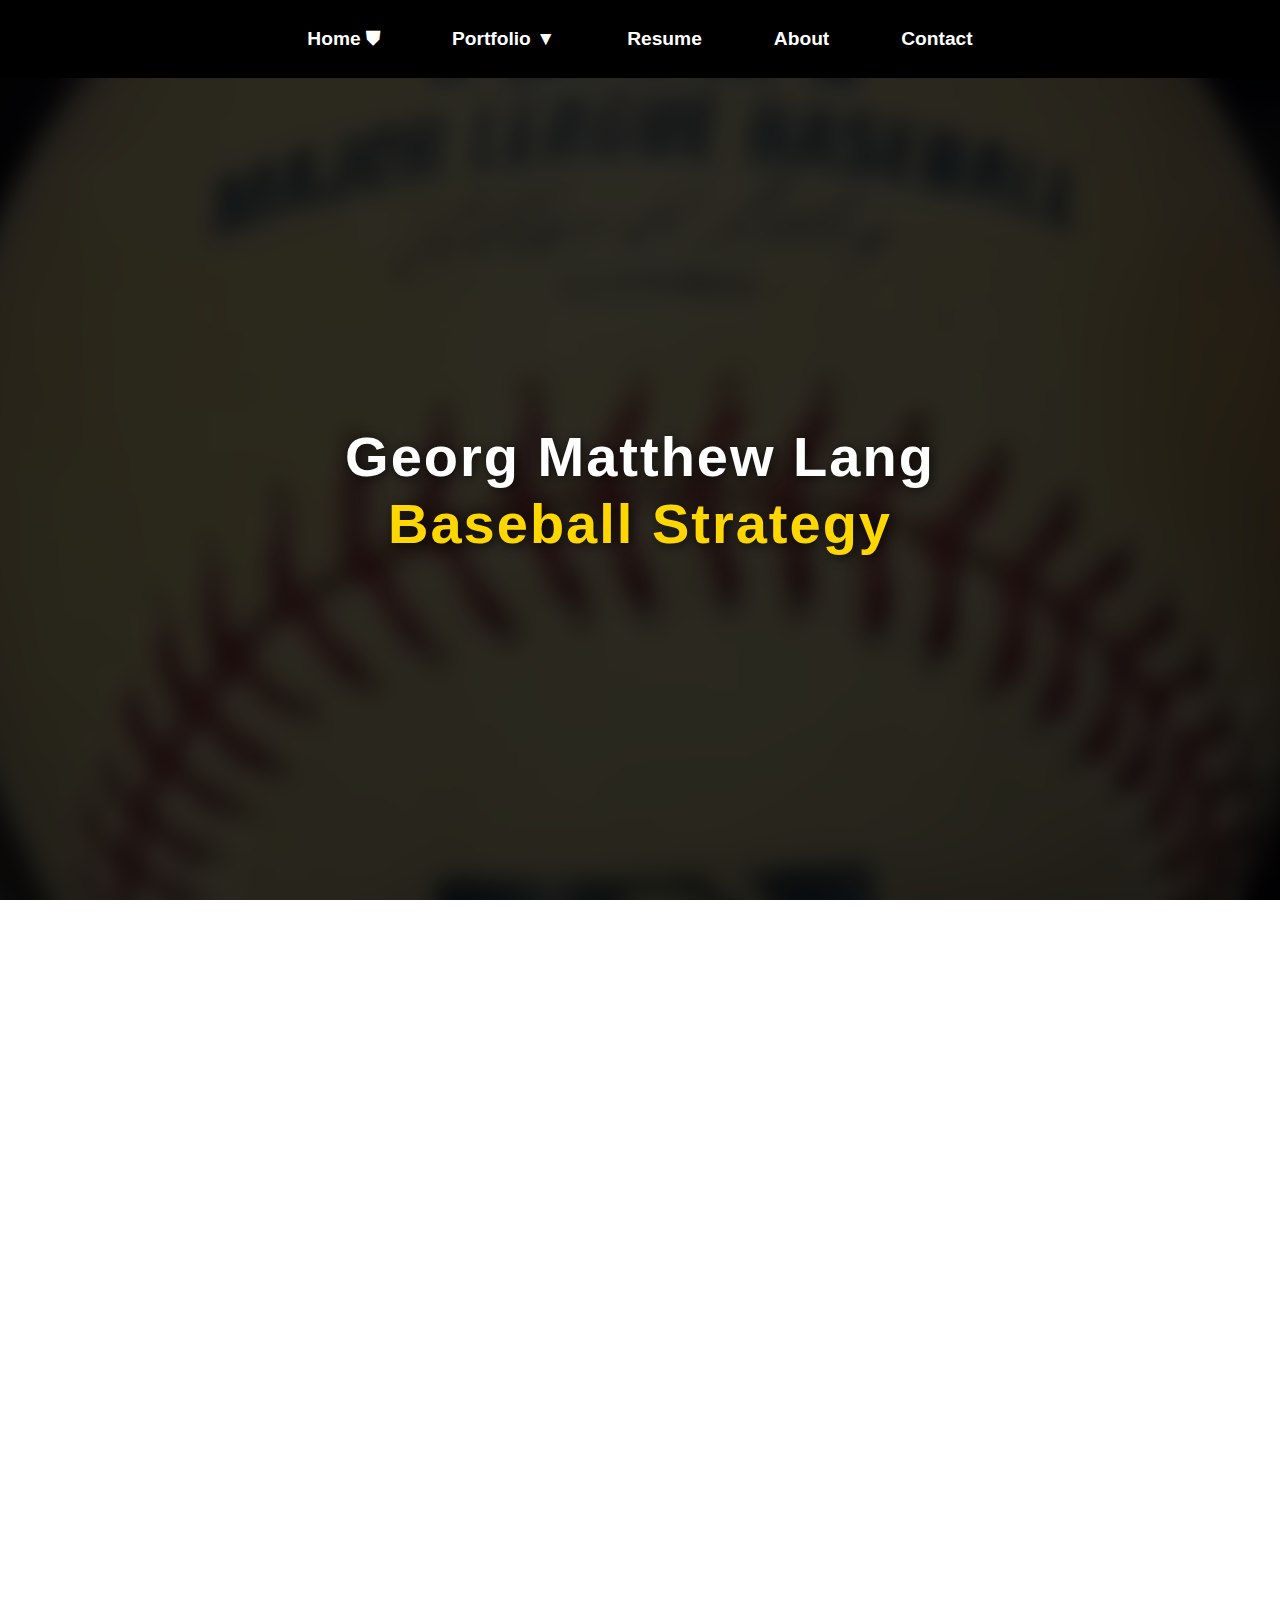
<file: index.html>
<!DOCTYPE html>
<html lang="en">

<head>
<meta charset="UTF-8">
<title>GMLang - Home</title>
<link rel="stylesheet" href="./styles/styles.css">
</head>

<body>

<!-- Background Video -->
<div class="video-container">
  <video autoplay muted loop playsinline>
    <source src="./media/spinning-ball.mp4" type="video/mp4">
  </video>
</div>

<div class="overlay"></div>

<!-- Navbar -->
<div class="navbar">
  <li><a href="/">Home ⛊</a></li>

  <!-- Portfolio Dropdown -->
  <div class="dropdown">
    <span class="dropdown-btn">Portfolio ▼</span>
    <div class="dropdown-content">
      <a href="#portfolio1">Option 1</a>
      <a href="#portfolio2">Option 2</a>
      <a href="#portfolio3">Option 3</a>
      <a href="#portfolio4">Option 4</a>
      <a href="#portfolio5">Option 5</a>
      <a href="#portfolio6">Option 6</a>
    </div>
  </div>

  <li><a href="/pages/resume">Resume</a></li>
  <a href="/pages/about">About</a>
  <a href="/pages/contact">Contact</a>
</div>

<!-- Main Content -->
<div class="content" id="top">
  <h1>Georg Matthew Lang<br><span>Baseball Strategy</span></h1>
</div>

<!-- Sections -->

<section id="portfolio1">Portfolio Option 1</section>
<section id="portfolio2">Portfolio Option 2</section>
<section id="portfolio3">Portfolio Option 3</section>
<section id="portfolio4">Portfolio Option 4</section>
<section id="portfolio5">Portfolio Option 5</section>
<section id="portfolio6">Portfolio Option 6</section>

<section id="resume">Resume Section</section>
<section id="about">About Me Section</section>
<section id="contact">Contact Section</section>

</body>
</html>
</file>
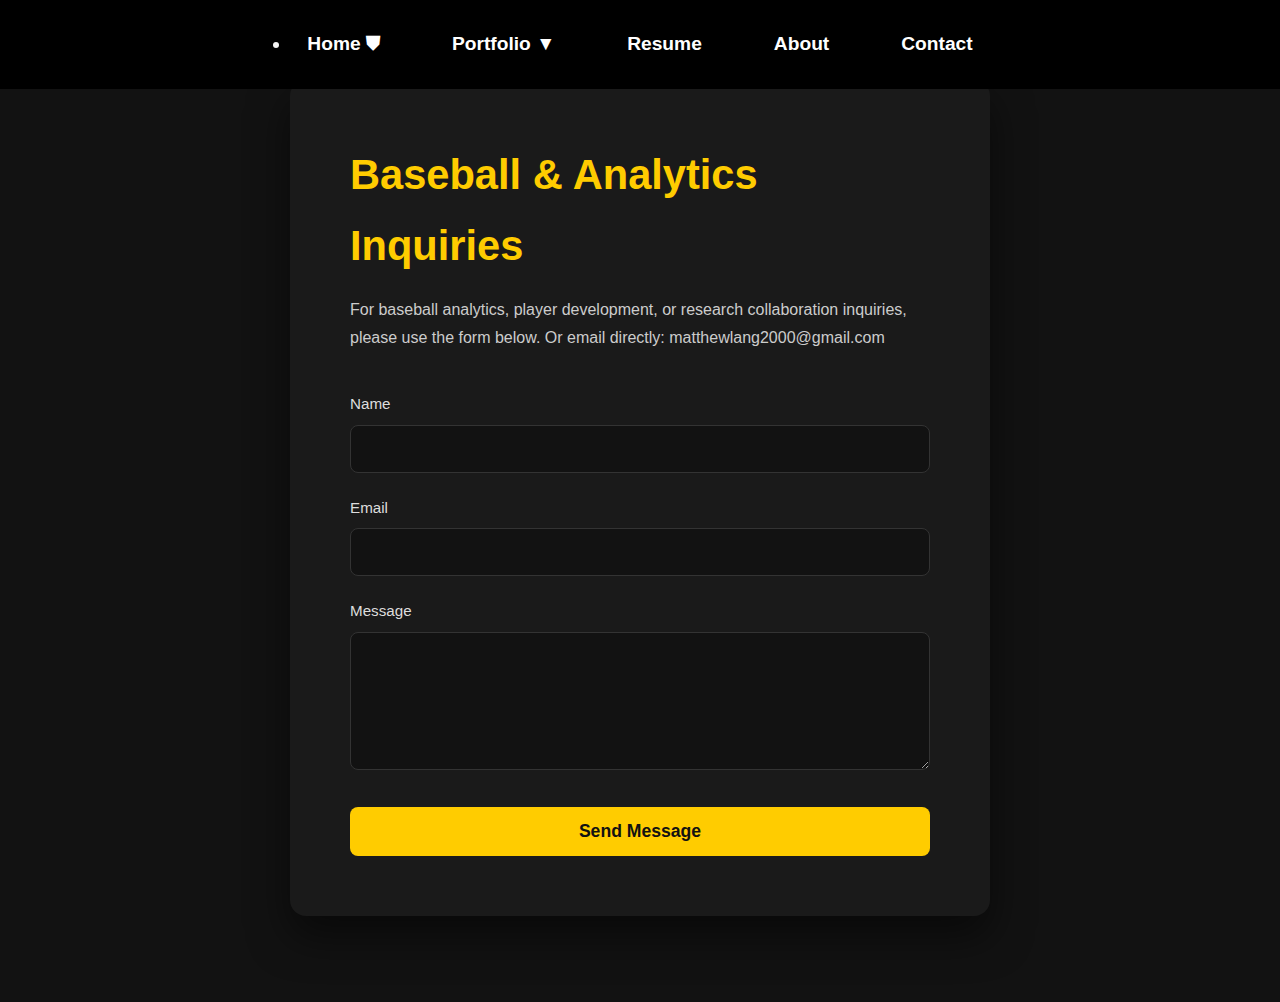
<file: contact.html>
<!DOCTYPE html>
<html lang="en">

<head>
<meta charset="UTF-8">
<title>GMLang - Contact</title>
<meta name="viewport" content="width=device-width, initial-scale=1.0">
<link rel="stylesheet" href="/styles/nav.css">
<link rel="stylesheet" href="/styles/contact.css">
</head>

<body>

<!-- Navbar -->
<div class="navbar">
  <li><a href="../">Home ⛊</a></li>

  <!-- Portfolio Dropdown -->
  <div class="dropdown">
    <span class="dropdown-btn">Portfolio ▼</span>
    <div class="dropdown-content">
      <a href="#portfolio1">Option 1</a>
      <a href="#portfolio2">Option 2</a>
      <a href="#portfolio3">Option 3</a>
      <a href="#portfolio4">Option 4</a>
      <a href="#portfolio5">Option 5</a>
      <a href="#portfolio6">Option 6</a>
    </div>
  </div>

  <a href="/resume">Resume</a>
  <a href="/about">About</a>
  <a href="/contact">Contact</a>
</div>

<!-- Main Content -->
 <main class="contact-page">
    <section class="contact-container">
      <h1>Baseball & Analytics Inquiries</h1>
      <p>
        For baseball analytics, player development, or research collaboration inquiries,
        please use the form below. Or email directly: matthewlang2000@gmail.com
      </p>

    <form id="contact-form" action="https://api.web3forms.com/submit" method="POST">
      <input type="hidden" name="access_key" value="cd935210-4738-4802-86e7-e69ce13bd526">

      <label>
        Name
        <input type="text" name="name" required>
      </label>

      <label>
        Email
        <input type="email" name="email" required>
      </label>

      <label>
        Message
        <textarea name="message" rows="6" required></textarea>
      </label>

      <button type="submit">Send Message</button>
    </form>

    <div id="form-success" class="form-success">
      <h3>Message Sent</h3>
      <p>
        Thanks for reaching out. I’ll get back to you as soon as possible.
      </p>
    </div>


    </section>
  </main>


  <script>
  const form = document.getElementById('contact-form');
  const successMessage = document.getElementById('form-success');

  form.addEventListener('submit', async function (e) {
    e.preventDefault();

    const formData = new FormData(form);

    const response = await fetch(form.action, {
      method: 'POST',
      body: formData
    });

    if (response.ok) {
      form.style.display = 'none';
      successMessage.style.display = 'block';
    } else {
      alert('Something went wrong. Please try again later.');
    }
  });
</script>


</body>
</html>
</file>
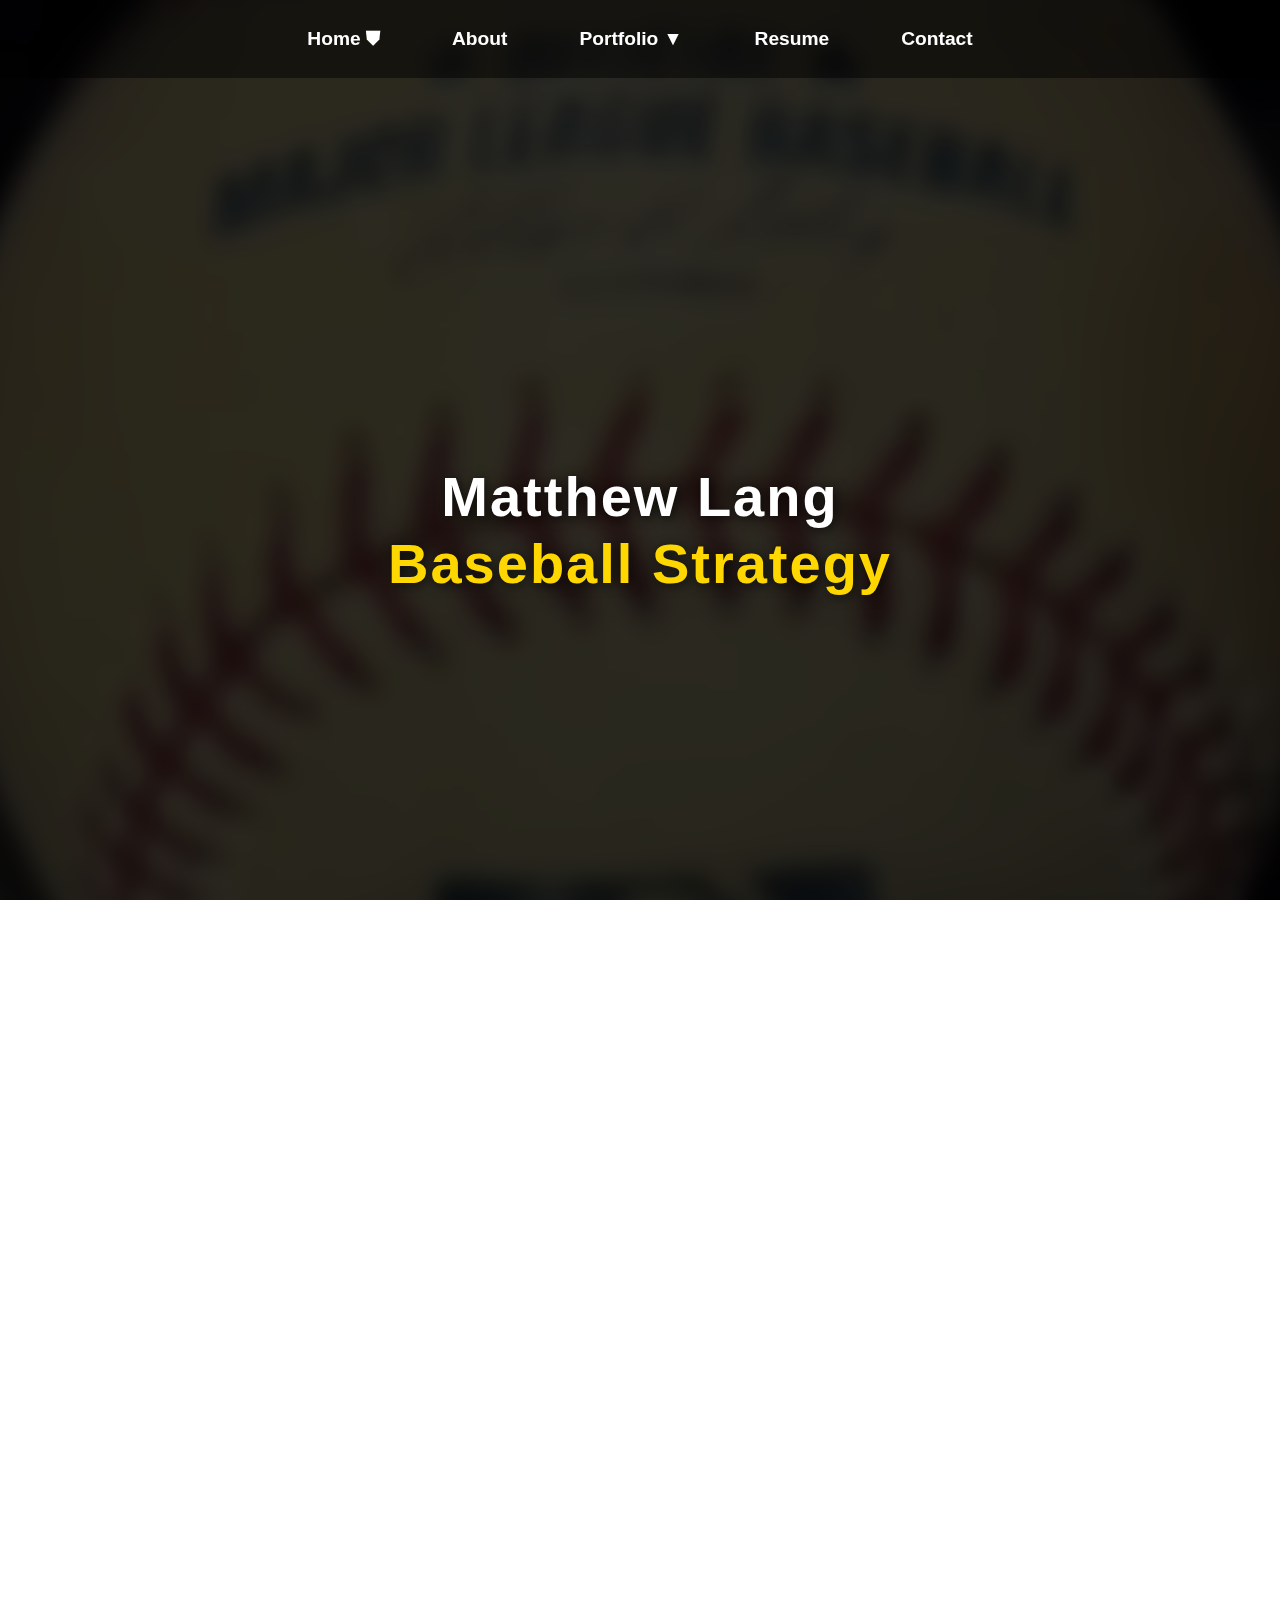
<file: home.html>
<!DOCTYPE html>
<html lang="en">
<head>
<meta charset="UTF-8">
<title>Matthew Lang Baseball Strategy</title>

<style>
  html, body {
    margin: 0;
    padding: 0;
    height: 100%;
    overflow-x: hidden;
    font-family: 'Arial', sans-serif;
    scroll-behavior: smooth; /* smooth scroll */
  }

  /* Video wrapper */
  .video-container {
    position: fixed;
    inset: 0;
    z-index: -2;
    overflow: hidden;
  }

  /* Background video */
  video {
    width: 100%;
    height: 100%;
    object-fit: cover;
    filter: blur(10px) brightness(0.60);
    transform: scale(1.08);
  }

  /* Dark overlay */
  .overlay {
    position: fixed;
    inset: 0;
    background: rgba(0, 0, 0, 0.7);
    z-index: -1;
  }

  /* Top navigation bar */
  .navbar {
    position: fixed;
    top: 0;
    width: 100%;
    display: flex;
    justify-content: center;
    align-items: center;
    gap: 40px;
    padding: 20px 0;
    background: rgba(0, 0, 0, 0.5);
    z-index: 2;
    font-size: 1.2rem;
    font-weight: bold;
  }

  .navbar a, .dropdown-btn {
    color: white;
    text-decoration: none;
    padding: 8px 16px;
    border-radius: 4px;
    transition: background 0.3s, color 0.3s;
    cursor: pointer;
    display: inline-block;
    text-align: center;
  }

  .navbar a:hover, .dropdown-btn:hover {
    background: rgba(255, 255, 255, 0.2);
    color: #fff;
  }

  /* Dropdown container */
  .dropdown {
    position: relative;
    display: inline-block;
    text-align: center;
  }

  .dropdown-content {
    display: none;
    position: absolute;
    top: 100%;
    left: 0;
    background-color: rgba(0,0,0,0.85);
    min-width: 160px;
    z-index: 3;
    border-radius: 4px;
    overflow: hidden;
    flex-direction: column;
  }

  .dropdown-content a {
    display: block;
    padding: 10px 16px;
    color: white;
    text-decoration: none;
    text-align: left;
  }

  .dropdown-content a:hover {
    background: rgba(255, 255, 255, 0.2);
  }

  .dropdown:hover .dropdown-content {
    display: flex;
  }

  /* Foreground content */
  .content {
    position: relative;
    z-index: 1;
    height: 100%;
    display: flex;
    align-items: center;
    justify-content: center;
    text-align: center;
    color: white;
    padding-top: 80px;
  }

  h1 {
    font-size: 3.5rem;
    letter-spacing: 2px;
    line-height: 1.2;
    text-shadow: 2px 2px 12px rgba(0,0,0,0.7);
    font-family: 'Verdana', sans-serif;
  }

  h1 span {
    color: #FFD700;
  }

  /* Section styling */
  section {
    height: 100vh;
    background: rgba(0,0,0,0.6);
    color: white;
    display: flex;
    align-items: center;
    justify-content: center;
    font-size: 2rem;
    scroll-margin-top: 80px; /* navbar offset for smooth scroll */
  }
</style>
</head>

<body>

<!-- Background Video -->
<div class="video-container">
  <video autoplay muted loop playsinline>
    <source src="background.mp4" type="video/mp4">
  </video>
</div>

<div class="overlay"></div>

<!-- Navbar -->
<div class="navbar">
  <a href="#top">Home ⛊</a>
  <a href="#about">About</a>

  <!-- Portfolio Dropdown -->
  <div class="dropdown">
    <span class="dropdown-btn">Portfolio ▼</span>
    <div class="dropdown-content">
      <a href="#portfolio1">Option 1</a>
      <a href="#portfolio2">Option 2</a>
      <a href="#portfolio3">Option 3</a>
      <a href="#portfolio4">Option 4</a>
      <a href="#portfolio5">Option 5</a>
      <a href="#portfolio6">Option 6</a>
    </div>
  </div>

  <a href="#resume">Resume</a>
  <a href="#contact">Contact</a>
</div>

<!-- Main Content -->
<div class="content" id="top">
  <h1>Matthew Lang<br><span>Baseball Strategy</span></h1>
</div>

<!-- Sections -->
<section id="about">About Me Section</section>

<section id="portfolio1">Portfolio Option 1</section>
<section id="portfolio2">Portfolio Option 2</section>
<section id="portfolio3">Portfolio Option 3</section>
<section id="portfolio4">Portfolio Option 4</section>
<section id="portfolio5">Portfolio Option 5</section>
<section id="portfolio6">Portfolio Option 6</section>

<section id="resume">Resume Section</section>
<section id="contact">Contact Section</section>

</body>
</html>
</file>
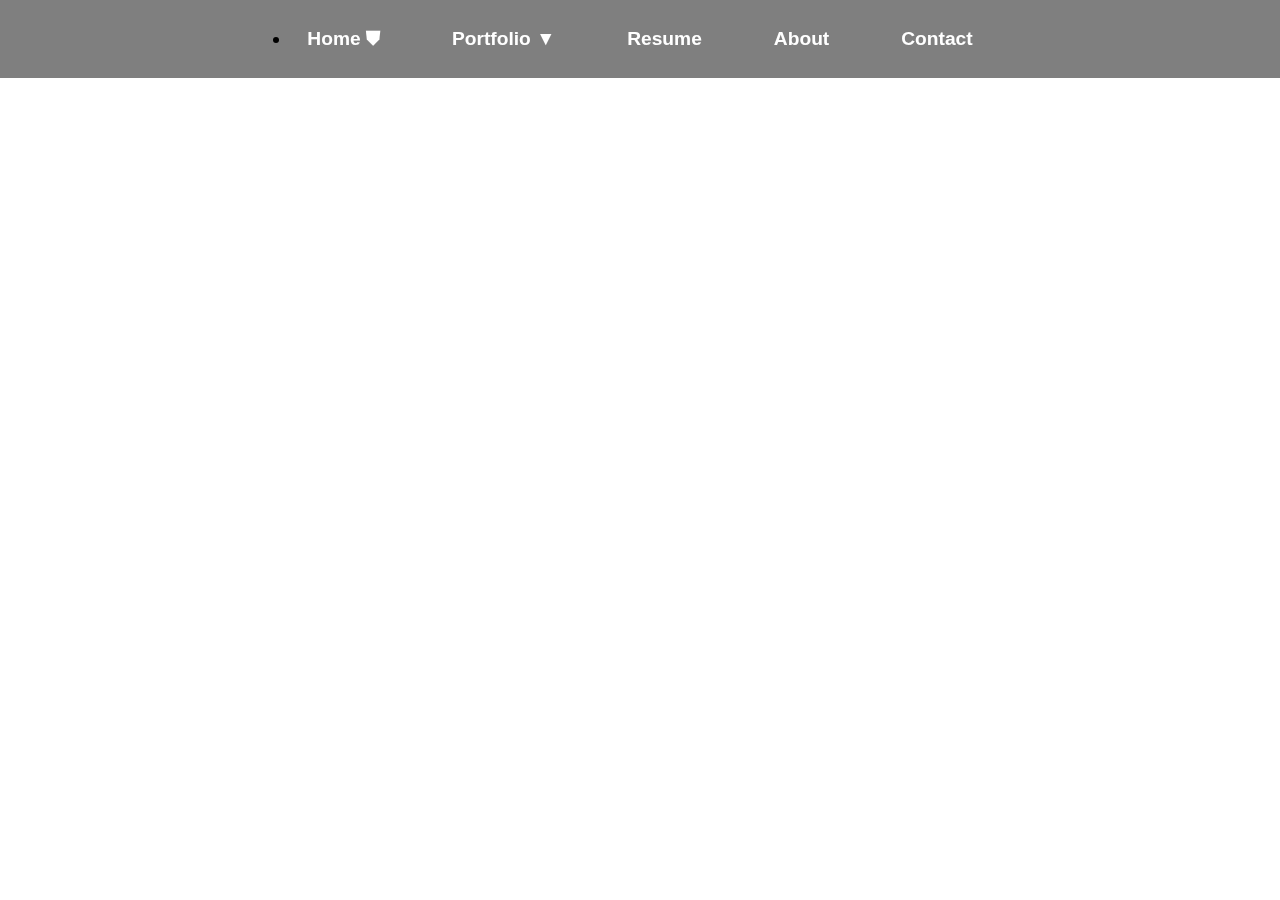
<file: resume.html>
<!DOCTYPE html>
<html lang="en">

<head>
<meta charset="UTF-8">
<title>GMLang - Resume</title>
<link rel="stylesheet" href="styles.css">
</head>

<body>

<!-- Navbar -->
<div class="navbar">
  <li><a href="/">Home ⛊</a></li>

  <!-- Portfolio Dropdown -->
  <div class="dropdown">
    <span class="dropdown-btn">Portfolio ▼</span>
    <div class="dropdown-content">
      <a href="#portfolio1">Option 1</a>
      <a href="#portfolio2">Option 2</a>
      <a href="#portfolio3">Option 3</a>
      <a href="#portfolio4">Option 4</a>
      <a href="#portfolio5">Option 5</a>
      <a href="#portfolio6">Option 6</a>
    </div>
  </div>

  <a href="/resume">Resume</a>
  <a href="#about">About</a>
  <a href="#contact">Contact</a>
</div>

<!-- Main Content -->
<iframe
src="MatthewLangResume2025.pdf"
top="100px"
width="100%"
height="800px"
style="border: none; position: absolute;">
</iframe>

</body>
</html>
</file>
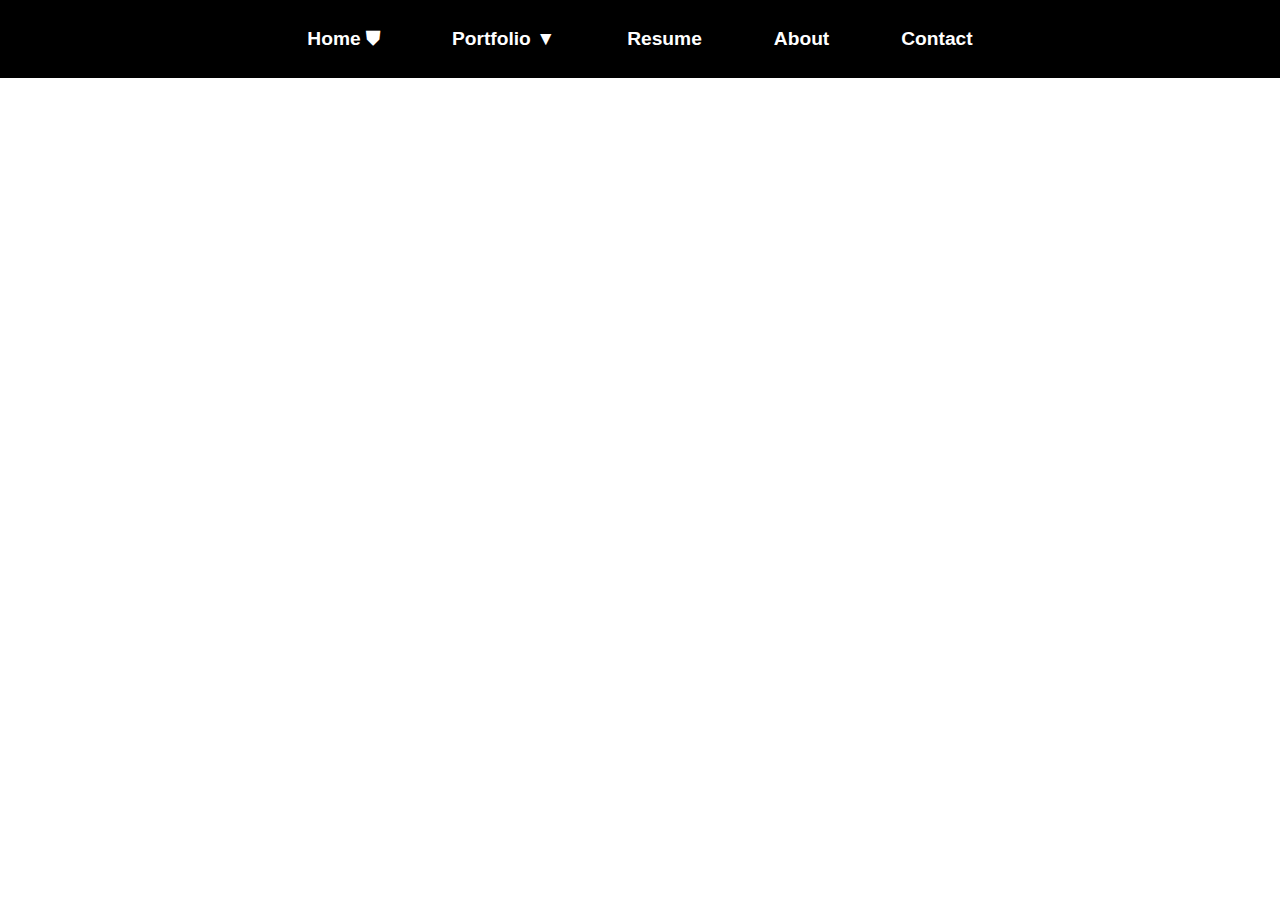
<file: pages/contact.html>
<!DOCTYPE html>
<html lang="en">

<head>
<meta charset="UTF-8">
<title>GMLang - Resume</title>
<link rel="stylesheet" href="../styles/styles.css">
</head>

<body>

<!-- Navbar -->
<div class="navbar">
  <li><a href="../">Home ⛊</a></li>

  <!-- Portfolio Dropdown -->
  <div class="dropdown">
    <span class="dropdown-btn">Portfolio ▼</span>
    <div class="dropdown-content">
      <a href="#portfolio1">Option 1</a>
      <a href="#portfolio2">Option 2</a>
      <a href="#portfolio3">Option 3</a>
      <a href="#portfolio4">Option 4</a>
      <a href="#portfolio5">Option 5</a>
      <a href="#portfolio6">Option 6</a>
    </div>
  </div>

  <a href="/resume">Resume</a>
  <a href="/about">About</a>
  <a href="/contact">Contact</a>
</div>

<!-- Main Content -->


</body>
</html>
</file>
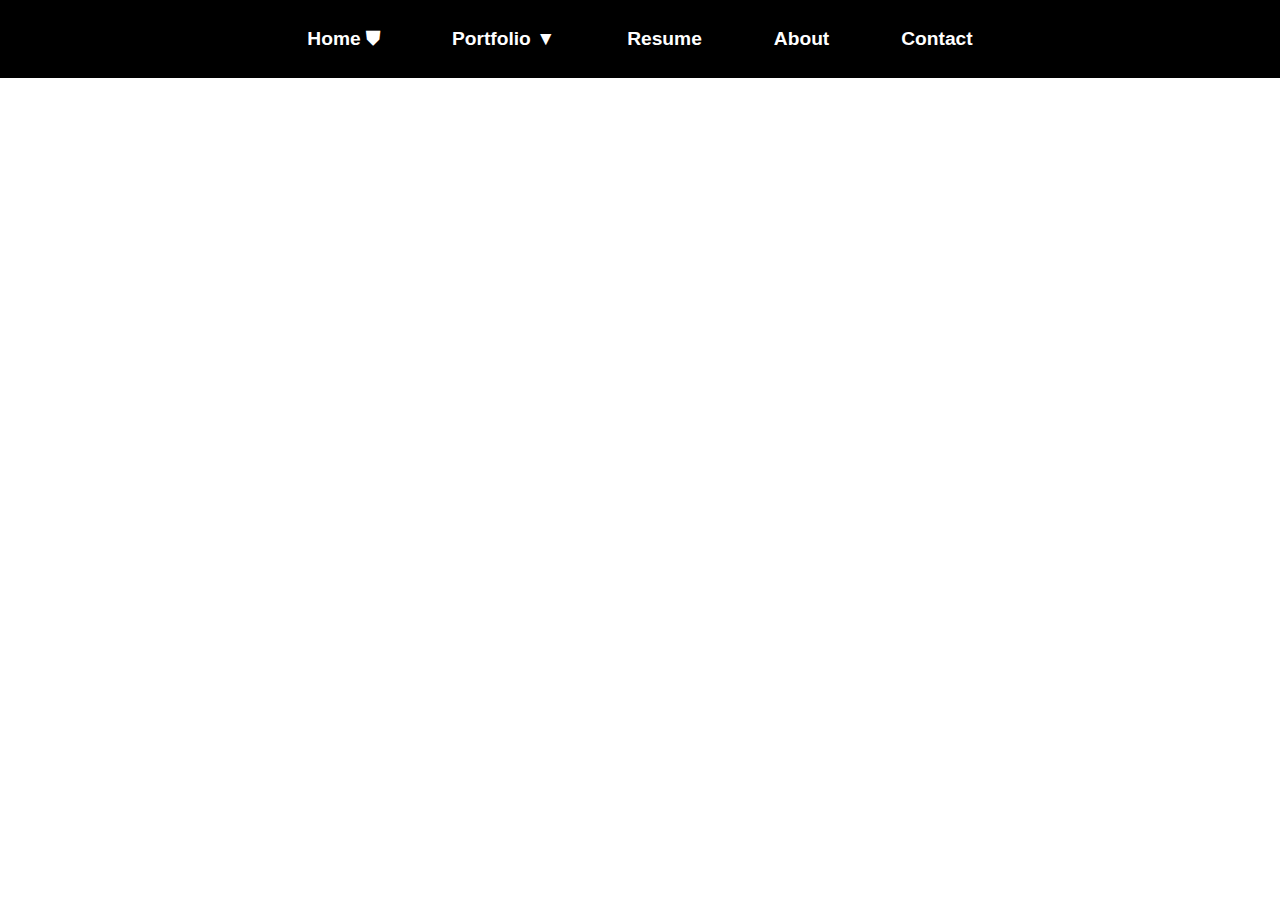
<file: pages/resume.html>
<!DOCTYPE html>
<html lang="en">

<head>
<meta charset="UTF-8">
<title>GMLang - Resume</title>
<link rel="stylesheet" href="../styles/styles.css">
</head>

<body>

<!-- Navbar -->
<div class="navbar">
  <li><a href="../">Home ⛊</a></li>

  <!-- Portfolio Dropdown -->
  <div class="dropdown">
    <span class="dropdown-btn">Portfolio ▼</span>
    <div class="dropdown-content">
      <a href="#portfolio1">Option 1</a>
      <a href="#portfolio2">Option 2</a>
      <a href="#portfolio3">Option 3</a>
      <a href="#portfolio4">Option 4</a>
      <a href="#portfolio5">Option 5</a>
      <a href="#portfolio6">Option 6</a>
    </div>
  </div>

  <a href="/resume">Resume</a>
  <a href="/about">About</a>
  <a href="/contact">Contact</a>
</div>

<!-- Main Content -->
<iframe
src="../media/MatthewLangResume2025.pdf"
top="100px"
width="100%"
height="800px"
style="border: none; position: absolute; top: 80px;">
</iframe>

</body>
</html>
</file>
<file: styles/styles.css>
html, body {
    margin: 0;
    padding: 0;
    height: 100%;
    overflow-x: hidden;
    font-family: 'Arial', sans-serif;
    scroll-behavior: smooth; /* smooth scroll */
  }

  /* Video wrapper */
  .video-container {
    position: fixed;
    inset: 0;
    z-index: -2;
    overflow: hidden;
  }

  /* Background video */
  video {
    width: 100%;
    height: 100%;
    object-fit: cover;
    filter: blur(10px) brightness(0.60);
    transform: scale(1.08);
  }

  /* Dark overlay */
  .overlay {
    position: fixed;
    inset: 0;
    background: rgba(0, 0, 0, 0.7);
    z-index: -1;
  }

  /* Top navigation bar */
  .navbar {
    position: fixed;
    top: 0;
    width: 100%;
    display: flex;
    justify-content: center;
    align-items: center;
    gap: 40px;
    padding: 20px 0;
    background: rgb(0, 0, 0);
    opacity: 1;
    z-index: 2;
    font-size: 1.2rem;
    font-weight: bold;
  }

  .navbar a, .dropdown-btn {
    color: white;
    text-decoration: none;
    padding: 8px 16px;
    border-radius: 4px;
    transition: background 0.3s, color 0.3s;
    cursor: pointer;
    display: inline-block;
    text-align: center;
  }

  .navbar a:hover, .dropdown-btn:hover {
    background: rgba(255, 255, 255, 0.2);
    color: #fff;
  }

  /* Dropdown container */
  .dropdown {
    position: relative;
    display: inline-block;
    text-align: center;
  }

  .dropdown-content {
    display: none;
    position: absolute;
    top: 100%;
    left: 0;
    background-color: rgba(0,0,0,0.85);
    min-width: 160px;
    z-index: 3;
    border-radius: 4px;
    overflow: hidden;
    flex-direction: column;
  }

  .dropdown-content a {
    display: block;
    padding: 10px 16px;
    color: white;
    text-decoration: none;
    text-align: left;
  }

  .dropdown-content a:hover {
    background: rgba(255, 255, 255, 0.2);
  }

  .dropdown:hover .dropdown-content {
    display: flex;
  }

  /* Foreground content */
  .content {
    position: relative;
    z-index: 1;
    height: 100%;
    display: flex;
    align-items: center;
    justify-content: center;
    text-align: center;
    color: white;
    padding-top: 40px;
  }

  h1 {
    font-size: 3.5rem;
    letter-spacing: 2px;
    line-height: 1.2;
    text-shadow: 2px 2px 12px rgba(0,0,0,0.7);
    font-family: 'Verdana', sans-serif;
  }

  h1 span {
    color: #FFD700;
  }

  /* Section styling */
  section {
    height: 100vh;
    background: rgba(0,0,0,0.6);
    color: white;
    display: flex;
    align-items: center;
    justify-content: center;
    font-size: 2rem;
    scroll-margin-top: 80px; /* navbar offset for smooth scroll */
  }
</file>
<file: styles/nav.css>
/* Top navigation bar */
  .navbar {
    position: fixed;
    top: 0;
    width: 100%;
    display: flex;
    justify-content: center;
    align-items: center;
    gap: 40px;
    padding: 20px 0;
    background: rgb(0, 0, 0);
    opacity: 1;
    z-index: 2;
    font-size: 1.2rem;
    font-weight: bold;
  }

  .navbar a, .dropdown-btn {
    color: white;
    text-decoration: none;
    padding: 8px 16px;
    border-radius: 4px;
    transition: background 0.3s, color 0.3s;
    cursor: pointer;
    display: inline-block;
    text-align: center;
  }

  .navbar a:hover, .dropdown-btn:hover {
    background: rgba(255, 255, 255, 0.2);
    color: #fff;
  }

  /* Dropdown container */
  .dropdown {
    position: relative;
    display: inline-block;
    text-align: center;
  }

  .dropdown-content {
    display: none;
    position: absolute;
    top: 100%;
    left: 0;
    background-color: rgba(0,0,0,0.85);
    min-width: 160px;
    z-index: 3;
    border-radius: 4px;
    overflow: hidden;
    flex-direction: column;
  }

  .dropdown-content a {
    display: block;
    padding: 10px 16px;
    color: white;
    text-decoration: none;
    text-align: left;
  }

  .dropdown-content a:hover {
    background: rgba(255, 255, 255, 0.2);
  }

  .dropdown:hover .dropdown-content {
    display: flex;
  }
</file>
<file: styles.css>
html, body {
    margin: 0;
    padding: 0;
    height: 100%;
    overflow-x: hidden;
    font-family: 'Arial', sans-serif;
    scroll-behavior: smooth; /* smooth scroll */
  }

  /* Video wrapper */
  .video-container {
    position: fixed;
    inset: 0;
    z-index: -2;
    overflow: hidden;
  }

  /* Background video */
  video {
    width: 100%;
    height: 100%;
    object-fit: cover;
    filter: blur(10px) brightness(0.60);
    transform: scale(1.08);
  }

  /* Dark overlay */
  .overlay {
    position: fixed;
    inset: 0;
    background: rgba(0, 0, 0, 0.7);
    z-index: -1;
  }

  /* Top navigation bar */
  .navbar {
    position: fixed;
    top: 0;
    width: 100%;
    display: flex;
    justify-content: center;
    align-items: center;
    gap: 40px;
    padding: 20px 0;
    background: rgba(0, 0, 0, 0.5);
    z-index: 2;
    font-size: 1.2rem;
    font-weight: bold;
  }

  .navbar a, .dropdown-btn {
    color: white;
    text-decoration: none;
    padding: 8px 16px;
    border-radius: 4px;
    transition: background 0.3s, color 0.3s;
    cursor: pointer;
    display: inline-block;
    text-align: center;
  }

  .navbar a:hover, .dropdown-btn:hover {
    background: rgba(255, 255, 255, 0.2);
    color: #fff;
  }

  /* Dropdown container */
  .dropdown {
    position: relative;
    display: inline-block;
    text-align: center;
  }

  .dropdown-content {
    display: none;
    position: absolute;
    top: 100%;
    left: 0;
    background-color: rgba(0,0,0,0.85);
    min-width: 160px;
    z-index: 3;
    border-radius: 4px;
    overflow: hidden;
    flex-direction: column;
  }

  .dropdown-content a {
    display: block;
    padding: 10px 16px;
    color: white;
    text-decoration: none;
    text-align: left;
  }

  .dropdown-content a:hover {
    background: rgba(255, 255, 255, 0.2);
  }

  .dropdown:hover .dropdown-content {
    display: flex;
  }

  /* Foreground content */
  .content {
    position: relative;
    z-index: 1;
    height: 100%;
    display: flex;
    align-items: center;
    justify-content: center;
    text-align: center;
    color: white;
    padding-top: 40px;
  }

  h1 {
    font-size: 3.5rem;
    letter-spacing: 2px;
    line-height: 1.2;
    text-shadow: 2px 2px 12px rgba(0,0,0,0.7);
    font-family: 'Verdana', sans-serif;
  }

  h1 span {
    color: #FFD700;
  }

  /* Section styling */
  section {
    height: 100vh;
    background: rgba(0,0,0,0.6);
    color: white;
    display: flex;
    align-items: center;
    justify-content: center;
    font-size: 2rem;
    scroll-margin-top: 80px; /* navbar offset for smooth scroll */
  }
</file>
<file: styles/contact.css>
/* Reset */
* {
  box-sizing: border-box;
  margin: 0;
  padding: 0;
}

/* Page base */
body {
  font-family: 'Roboto', 'Segoe UI', sans-serif;
  background-color: #121212;
  color: #f5f5f5;
  line-height: 1.7;
}

/* Page layout */
.contact-page {
  min-height: 100vh;
  display: flex;
  align-items: center;
  justify-content: center;
  padding: 80px 20px;
}

/* Container */
.contact-container {
  width: 100%;
  max-width: 700px;
  background: #1a1a1a;
  padding: 60px;
  border-radius: 16px;
  box-shadow: 0 20px 40px rgba(0,0,0,0.5);
}

/* Headings */
.contact-container h1 {
  font-size: 2.6rem;
  color: #ffcc00;
  margin-bottom: 15px;
}

.contact-container p {
  color: #ccc;
  margin-bottom: 40px;
}

/* Form */
form {
  display: flex;
  flex-direction: column;
  gap: 22px;
}

label {
  display: flex;
  flex-direction: column;
  font-size: 0.95rem;
  color: #ddd;
}

/* Inputs */
input,
textarea {
  margin-top: 8px;
  padding: 14px;
  background-color: #121212;
  border: 1px solid #333;
  border-radius: 8px;
  color: #f5f5f5;
  font-size: 1rem;
}

input:focus,
textarea:focus {
  outline: none;
  border-color: #ffcc00;
}

/* Button */
button {
  margin-top: 15px;
  padding: 14px;
  font-size: 1.1rem;
  font-weight: 600;
  background-color: #ffcc00;
  color: #121212;
  border: none;
  border-radius: 8px;
  cursor: pointer;
}

button:hover {
  background-color: #e6b800;
}

.form-success {
  display: none;
  text-align: center;
  padding: 40px 20px;
}

.form-success h3 {
  color: #ffcc00;
  font-size: 2rem;
  margin-bottom: 15px;
}

.form-success p {
  color: #ccc;
  font-size: 1.1rem;
}

/* Responsive */
@media (max-width: 600px) {
  .contact-container {
    padding: 40px 25px;
  }

  .contact-container h1 {
    font-size: 2.1rem;
  }
}
</file>
